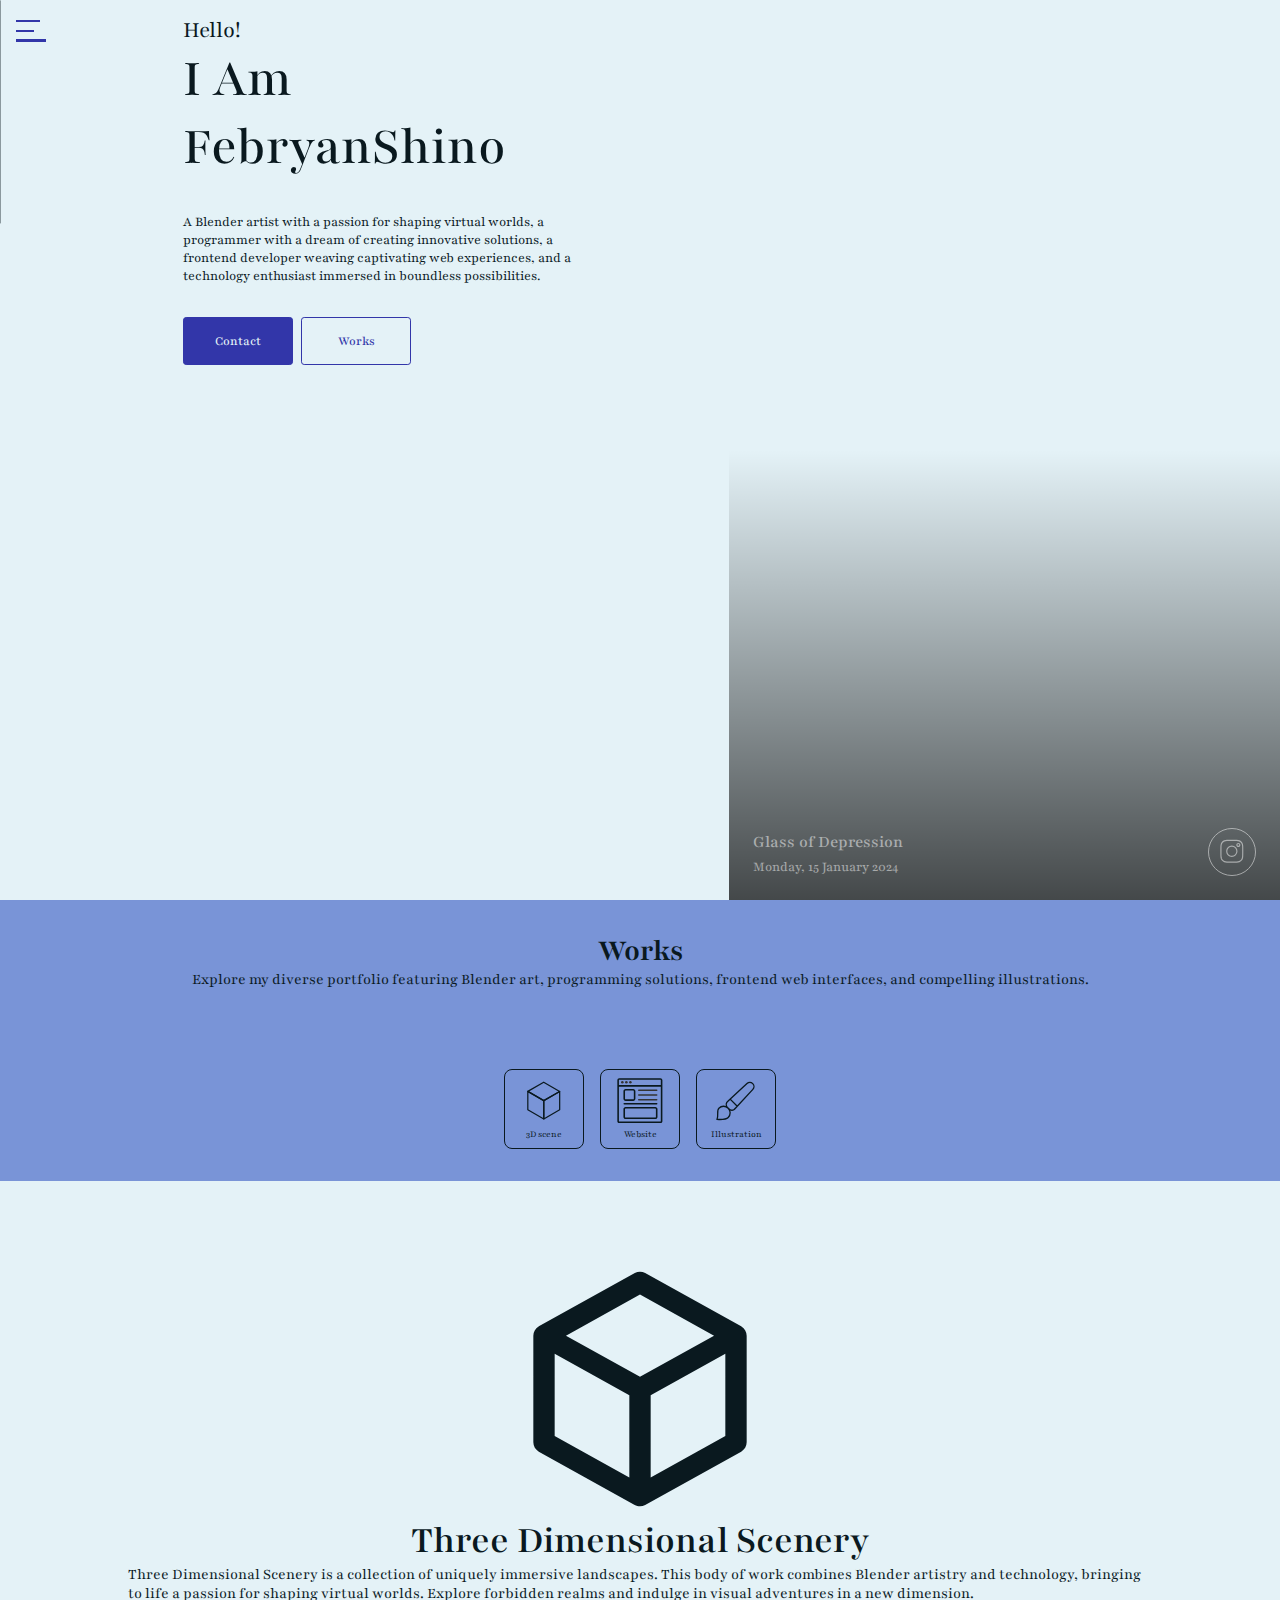
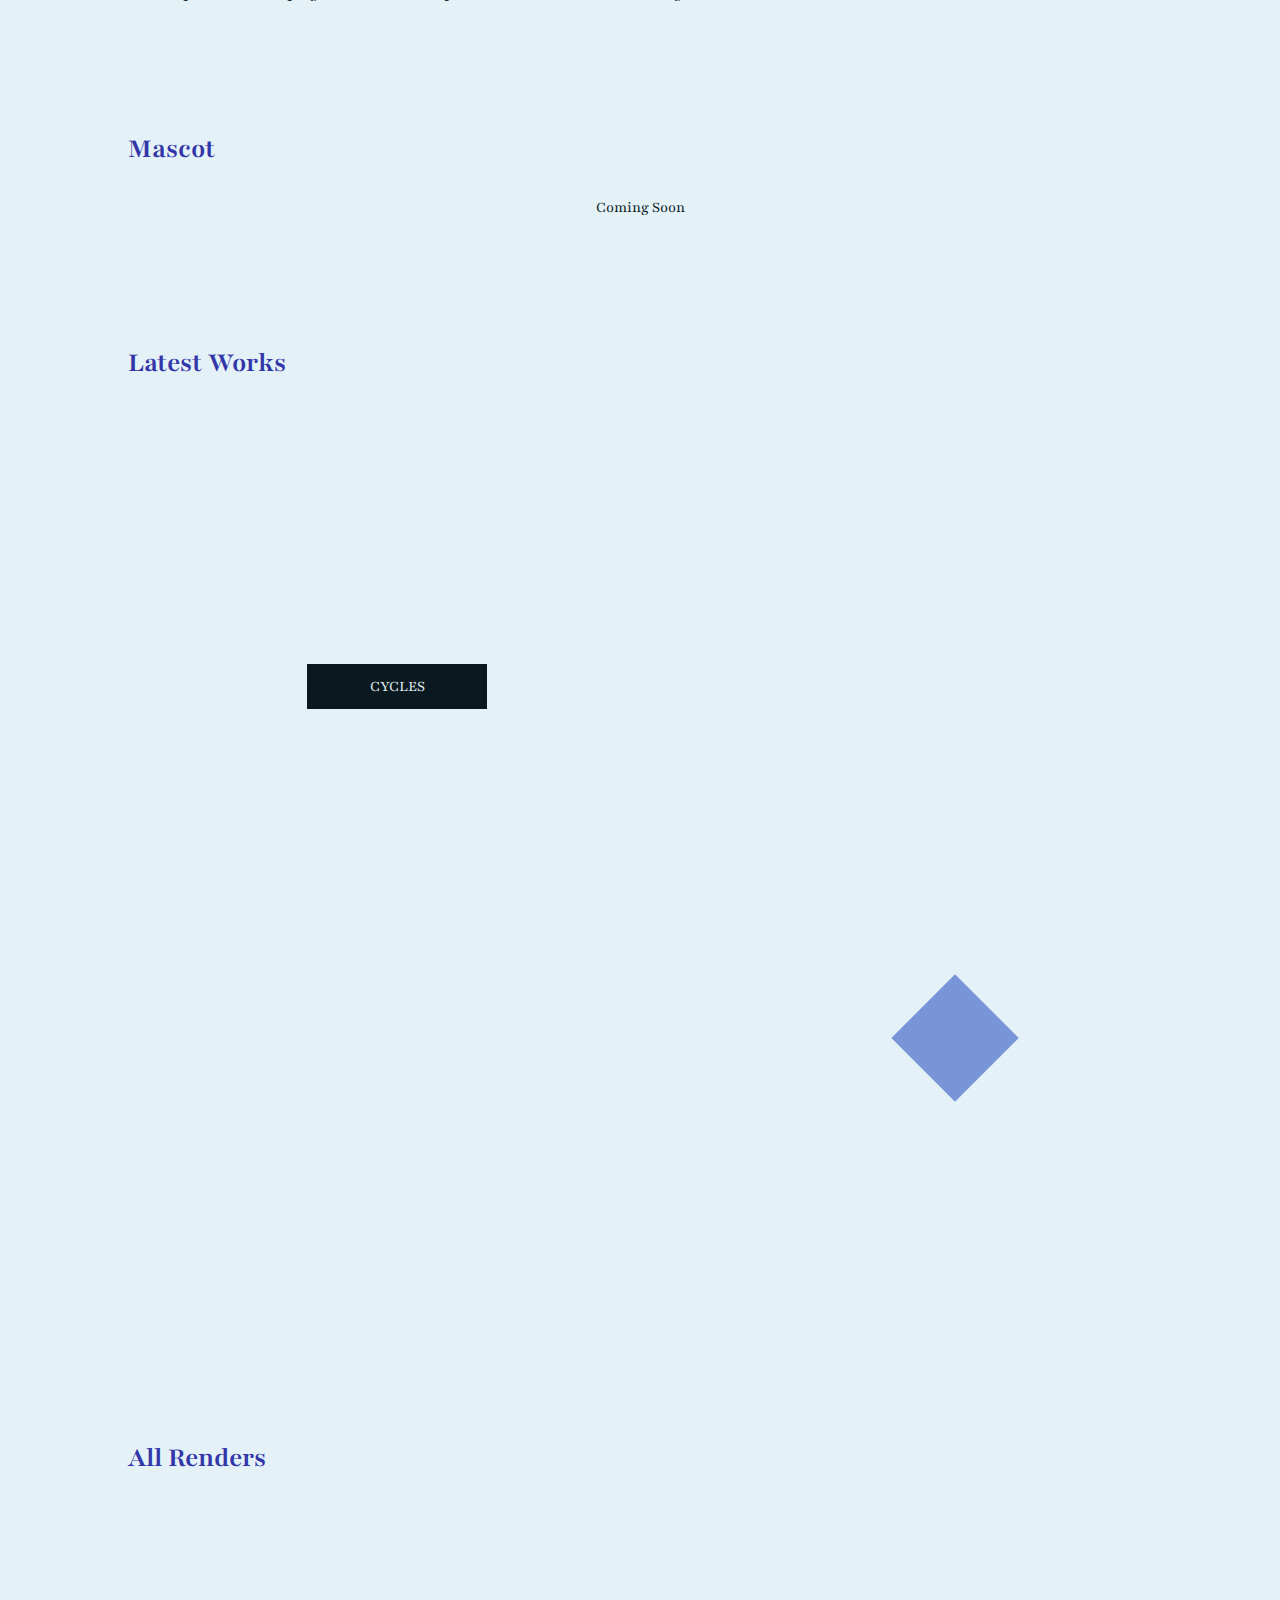
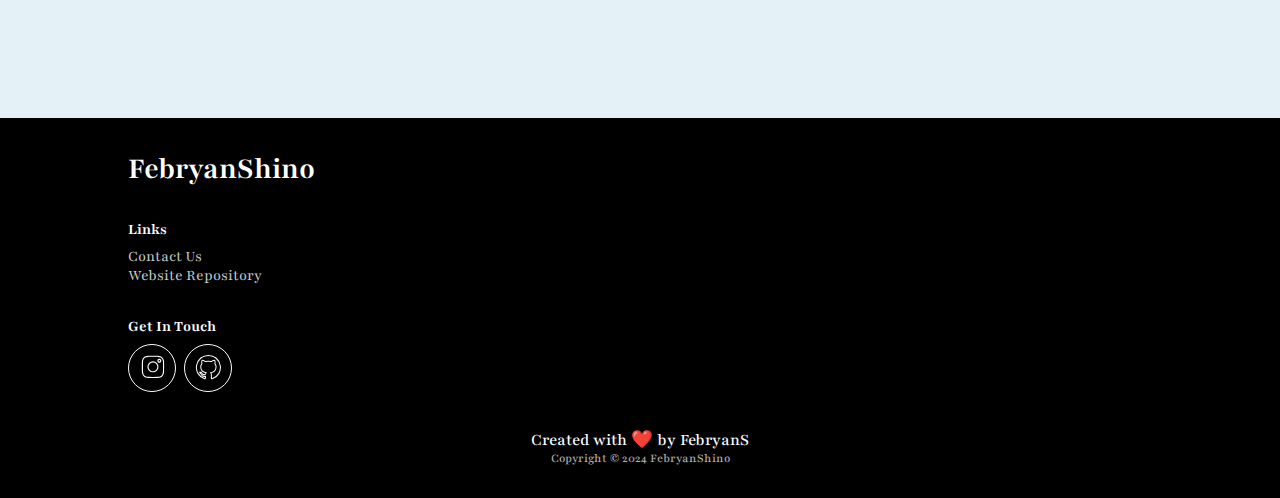
<file: index.html>
<!DOCTYPE html>
<html>

<head>
  <meta charset="utf-8">
  <meta name="viewport" content="width=device-width">
  <title>FebryanShino's Portfolio</title>
  <link href="style.css" rel="stylesheet" type="text/css" />
  <link rel="icon" href="https://pbs.twimg.com/media/GD4fHkBbcAAo2fW?format=jpg&name=large">
</head>

<body data-theme="light" data-language="en">
  <nav>
    <button class="burger" data-opened="false">
      <div></div>
      <div></div>
      <div></div>
    </button>
    <div class="burger-items">
      <button class="dark-mode">
        <svg viewBox="0 0 24 24" fill="none" xmlns="http://www.w3.org/2000/svg"><g id="SVGRepo_bgCarrier" stroke-width="0"></g><g id="SVGRepo_tracerCarrier" stroke-linecap="round" stroke-linejoin="round"></g><g id="SVGRepo_iconCarrier"> <path d="M12 2V3" stroke="var(--accent)" stroke-width="1.5" stroke-linecap="round"></path> <path d="M12 21V22" stroke="var(--accent)" stroke-width="1.5" stroke-linecap="round"></path> <path d="M22 12L21 12" stroke="var(--accent)" stroke-width="1.5" stroke-linecap="round"></path> <path d="M3 12L2 12" stroke="var(--accent)" stroke-width="1.5" stroke-linecap="round"></path> <path d="M19.0708 4.92969L18.678 5.32252" stroke="var(--accent)" stroke-width="1.5" stroke-linecap="round"></path> <path d="M5.32178 18.6777L4.92894 19.0706" stroke="var(--accent)" stroke-width="1.5" stroke-linecap="round"></path> <path d="M19.0708 19.0703L18.678 18.6775" stroke="var(--accent)" stroke-width="1.5" stroke-linecap="round"></path> <path d="M5.32178 5.32227L4.92894 4.92943" stroke="var(--accent)" stroke-width="1.5" stroke-linecap="round"></path> <path d="M6.34141 10C6.12031 10.6256 6 11.2987 6 12C6 15.3137 8.68629 18 12 18C15.3137 18 18 15.3137 18 12C18 8.68629 15.3137 6 12 6C11.2987 6 10.6256 6.12031 10 6.34141" stroke="var(--accent)" stroke-width="1.5" stroke-linecap="round"></path></g></svg>
        <svg class="hidden" viewBox="0 0 24 24" fill="none" xmlns="http://www.w3.org/2000/svg"><g id="SVGRepo_bgCarrier" stroke-width="0"></g><g id="SVGRepo_tracerCarrier" stroke-linecap="round" stroke-linejoin="round"></g><g id="SVGRepo_iconCarrier"> <path d="M19.9001 2.30719C19.7392 1.8976 19.1616 1.8976 19.0007 2.30719L18.5703 3.40247C18.5212 3.52752 18.4226 3.62651 18.298 3.67583L17.2067 4.1078C16.7986 4.26934 16.7986 4.849 17.2067 5.01054L18.298 5.44252C18.4226 5.49184 18.5212 5.59082 18.5703 5.71587L19.0007 6.81115C19.1616 7.22074 19.7392 7.22074 19.9001 6.81116L20.3305 5.71587C20.3796 5.59082 20.4782 5.49184 20.6028 5.44252L21.6941 5.01054C22.1022 4.849 22.1022 4.26934 21.6941 4.1078L20.6028 3.67583C20.4782 3.62651 20.3796 3.52752 20.3305 3.40247L19.9001 2.30719Z" stroke="var(--accent)"></path> <path d="M16.0328 8.12967C15.8718 7.72009 15.2943 7.72009 15.1333 8.12967L14.9764 8.52902C14.9273 8.65407 14.8287 8.75305 14.7041 8.80237L14.3062 8.95987C13.8981 9.12141 13.8981 9.70107 14.3062 9.86261L14.7041 10.0201C14.8287 10.0694 14.9273 10.1684 14.9764 10.2935L15.1333 10.6928C15.2943 11.1024 15.8718 11.1024 16.0328 10.6928L16.1897 10.2935C16.2388 10.1684 16.3374 10.0694 16.462 10.0201L16.8599 9.86261C17.268 9.70107 17.268 9.12141 16.8599 8.95987L16.462 8.80237C16.3374 8.75305 16.2388 8.65407 16.1897 8.52902L16.0328 8.12967Z" stroke="var(--accent)"></path> <path d="M21.0672 11.8568L20.4253 11.469L21.0672 11.8568ZM12.1432 2.93276L11.7553 2.29085V2.29085L12.1432 2.93276ZM7.37554 20.013C7.017 19.8056 6.5582 19.9281 6.3508 20.2866C6.14339 20.6452 6.26591 21.104 6.62446 21.3114L7.37554 20.013ZM2.68862 17.3755C2.89602 17.7341 3.35482 17.8566 3.71337 17.6492C4.07191 17.4418 4.19443 16.983 3.98703 16.6245L2.68862 17.3755ZM21.25 12C21.25 17.1086 17.1086 21.25 12 21.25V22.75C17.9371 22.75 22.75 17.9371 22.75 12H21.25ZM2.75 12C2.75 6.89137 6.89137 2.75 12 2.75V1.25C6.06294 1.25 1.25 6.06294 1.25 12H2.75ZM15.5 14.25C12.3244 14.25 9.75 11.6756 9.75 8.5H8.25C8.25 12.5041 11.4959 15.75 15.5 15.75V14.25ZM20.4253 11.469C19.4172 13.1373 17.5882 14.25 15.5 14.25V15.75C18.1349 15.75 20.4407 14.3439 21.7092 12.2447L20.4253 11.469ZM9.75 8.5C9.75 6.41182 10.8627 4.5828 12.531 3.57467L11.7553 2.29085C9.65609 3.5593 8.25 5.86509 8.25 8.5H9.75ZM12 2.75C11.9115 2.75 11.8077 2.71008 11.7324 2.63168C11.6686 2.56527 11.6538 2.50244 11.6503 2.47703C11.6461 2.44587 11.6482 2.35557 11.7553 2.29085L12.531 3.57467C13.0342 3.27065 13.196 2.71398 13.1368 2.27627C13.0754 1.82126 12.7166 1.25 12 1.25V2.75ZM21.7092 12.2447C21.6444 12.3518 21.5541 12.3539 21.523 12.3497C21.4976 12.3462 21.4347 12.3314 21.3683 12.2676C21.2899 12.1923 21.25 12.0885 21.25 12H22.75C22.75 11.2834 22.1787 10.9246 21.7237 10.8632C21.286 10.804 20.7293 10.9658 20.4253 11.469L21.7092 12.2447ZM12 21.25C10.3139 21.25 8.73533 20.7996 7.37554 20.013L6.62446 21.3114C8.2064 22.2265 10.0432 22.75 12 22.75V21.25ZM3.98703 16.6245C3.20043 15.2647 2.75 13.6861 2.75 12H1.25C1.25 13.9568 1.77351 15.7936 2.68862 17.3755L3.98703 16.6245Z" fill="var(--accent)"></path> </g></svg>
      </button>
      <button class="language" data-index="0">
        <svg viewBox="0 0 24 24" xmlns="http://www.w3.org/2000/svg" fill="var(--accent)"><g id="SVGRepo_bgCarrier" stroke-width="0"></g><g id="SVGRepo_tracerCarrier" stroke-linecap="round" stroke-linejoin="round"></g><g id="SVGRepo_iconCarrier"> <path fill="none" stroke="var(--accent)" stroke-width="1.5" d="M12,23 C18.0751322,23 23,18.0751322 23,12 C23,5.92486775 18.0751322,1 12,1 C5.92486775,1 1,5.92486775 1,12 C1,18.0751322 5.92486775,23 12,23 Z M12,23 C15,23 16,18 16,12 C16,6 15,1 12,1 C9,1 8,6 8,12 C8,18 9,23 12,23 Z M2,16 L22,16 M2,8 L22,8"></path> </g></svg>
        <span>EN</span>
      </button>
    </div>
  </nav>
  
  <section class="header">
    <div class="socials">
      
    </div>
    <div class="introduction">
      <h6></h6>
      <h1>I'm Febryan Shino</h1>
      <p></p>
      <div class="buttons">
        <button onclick="{
          const lang = searchParams.get('lang') !== null ? searchParams.get('lang') : 'en';
          window.location.href = root + `contact/?lang=${lang}`;
        }">CONTACT</button>
        <button onclick="scrollToWorks()">WORKS</button>
      </div>
      
    </div>
    <div class="image-profile">
      <div>
        <span>Glass of Depression</span>
        <p>Monday, 15 January 2024</p>
      </div>
      <a href="https://www.instagram.com/p/C2HhoikLz_u/" target="_blank">
        <svg viewBox="0 0 24 24" fill="none" xmlns="http://www.w3.org/2000/svg"><g id="SVGRepo_bgCarrier" stroke-width="0"></g><g id="SVGRepo_tracerCarrier" stroke-linecap="round" stroke-linejoin="round"></g><g id="SVGRepo_iconCarrier"> <path d="M3.06167 7.24464C3.10844 6.22264 3.26846 5.56351 3.48487 5.00402L3.48778 4.99629C3.70223 4.42695 4.03818 3.91119 4.47224 3.48489L4.47833 3.47891L4.48431 3.47282C4.91096 3.0382 5.42691 2.70258 5.99575 2.4887L6.00556 2.48495C6.56378 2.26786 7.22162 2.10843 8.24447 2.06167M3.06167 7.24464C3.0125 8.33659 2.99997 8.67508 2.99997 11.5063C2.99997 14.3381 3.01181 14.6758 3.06164 15.768M3.06167 7.24464L3.06167 7.52008M3.48867 18.0168C3.70255 18.5856 4.03817 19.1015 4.47279 19.5282L4.47887 19.5342L4.48484 19.5402C4.91116 19.9743 5.42694 20.3103 5.99628 20.5247L6.00478 20.5279C6.56351 20.7446 7.22167 20.9041 8.24447 20.9509M3.48867 18.0168L3.48492 18.0069C3.26783 17.4487 3.1084 16.7909 3.06164 15.768M3.48867 18.0168L3.47585 17.9492M3.06164 15.768L3.07839 15.8562M3.06164 15.768L3.06164 15.4919M3.47585 17.9492L3.07839 15.8562M3.47585 17.9492C3.30704 17.5033 3.13322 16.881 3.07839 15.8562M3.47585 17.9492C3.48177 17.9649 3.48768 17.9803 3.49359 17.9955C3.70766 18.5726 4.04685 19.0952 4.48679 19.5256C4.91708 19.9655 5.43944 20.3046 6.01636 20.5187C6.47934 20.699 7.13172 20.8875 8.24431 20.9385C9.3671 20.9896 9.71399 21 12.5062 21C15.2985 21 15.6457 20.9896 16.7685 20.9385C17.8824 20.8874 18.534 20.6979 18.9954 20.519C19.5726 20.305 20.0953 19.9657 20.5257 19.5256C20.9655 19.0953 21.3046 18.573 21.5187 17.9961C21.699 17.5331 21.8875 16.8808 21.9384 15.7682C21.9895 14.6454 22 14.2978 22 11.5063C22 8.71472 21.9895 8.36684 21.9384 7.24405C21.8871 6.12427 21.6959 5.47168 21.5161 5.00992C21.2811 4.40322 20.9831 3.94437 20.525 3.48627C20.0678 3.02999 19.6102 2.73179 19.003 2.49654C18.5396 2.31537 17.8866 2.12531 16.7685 2.07406C16.6712 2.06964 16.5798 2.06552 16.4921 2.06168M3.07839 15.8562C3.07684 15.8273 3.07539 15.7981 3.07403 15.7685C3.06961 15.6712 3.06548 15.5797 3.06164 15.4919M8.24447 2.06167C9.33668 2.01184 9.67505 2 12.5062 2C15.3374 2 15.6756 2.01252 16.7675 2.06168M8.24447 2.06167L8.52062 2.06167M16.7675 2.06168L16.4921 2.06168M16.7675 2.06168C17.7897 2.10844 18.4489 2.26844 19.0085 2.48487L19.0162 2.48781C19.5855 2.70226 20.1013 3.03821 20.5276 3.47227L20.5335 3.4783L20.5396 3.48422C20.9737 3.91055 21.3096 4.42646 21.5239 4.99596L21.5275 5.00559C21.7446 5.56381 21.9041 6.22165 21.9508 7.2445M8.52062 2.06167L16.4921 2.06168M8.52062 2.06167C9.44548 2.02123 9.95666 2.01253 12.5062 2.01253C15.056 2.01253 15.5671 2.02124 16.4921 2.06168M8.52062 2.06167C8.43284 2.06551 8.34134 2.06964 8.24402 2.07406C7.13004 2.12512 6.47843 2.31464 6.01708 2.49358C5.43767 2.70837 4.91328 3.04936 4.48192 3.49186C4.0281 3.94756 3.73105 4.40422 3.49655 5.0094C3.31536 5.4728 3.12527 6.12614 3.07402 7.24434C3.06961 7.34135 3.06549 7.43257 3.06167 7.52008M21.9508 15.768C21.9041 16.7908 21.7446 17.449 21.5279 18.0077L21.5247 18.0162C21.3102 18.5856 20.9743 19.1013 20.5402 19.5276L20.5341 19.5336L20.5282 19.5397C20.1015 19.9743 19.5856 20.3099 19.0167 20.5238L19.0069 20.5276C18.4487 20.7447 17.7908 20.9041 16.768 20.9509M3.06164 15.4919C3.0212 14.567 3.0125 14.0558 3.0125 11.5063C3.0125 8.95591 3.0212 8.44544 3.06167 7.52008M3.06164 15.4919L3.06167 7.52008M10.8155 15.5881C11.3515 15.8101 11.926 15.9244 12.5062 15.9244C13.678 15.9244 14.8018 15.4589 15.6304 14.6304C16.4589 13.8018 16.9244 12.678 16.9244 11.5063C16.9244 10.3345 16.4589 9.21072 15.6304 8.38215C14.8018 7.55359 13.678 7.0881 12.5062 7.0881C11.926 7.0881 11.3515 7.20238 10.8155 7.42442C10.2794 7.64645 9.79239 7.97189 9.38213 8.38215C8.97187 8.79242 8.64643 9.27947 8.42439 9.81551C8.20236 10.3515 8.08808 10.9261 8.08808 11.5063C8.08808 12.0865 8.20236 12.661 8.42439 13.197C8.64643 13.7331 8.97187 14.2201 9.38213 14.6304C9.79239 15.0406 10.2794 15.3661 10.8155 15.5881ZM9.37229 8.37231C10.2035 7.54113 11.3308 7.07418 12.5062 7.07418C13.6817 7.07418 14.809 7.54113 15.6402 8.37231C16.4714 9.20349 16.9383 10.3308 16.9383 11.5063C16.9383 12.6817 16.4714 13.809 15.6402 14.6402C14.809 15.4714 13.6817 15.9383 12.5062 15.9383C11.3308 15.9383 10.2035 15.4714 9.37229 14.6402C8.54111 13.809 8.07416 12.6817 8.07416 11.5063C8.07416 10.3308 8.54111 9.20349 9.37229 8.37231ZM19.434 6.04229C19.434 6.37873 19.3003 6.70139 19.0625 6.93929C18.8246 7.17719 18.5019 7.31084 18.1655 7.31084C17.829 7.31084 17.5064 7.17719 17.2685 6.93929C17.0306 6.70139 16.8969 6.37873 16.8969 6.04229C16.8969 5.70585 17.0306 5.38319 17.2685 5.1453C17.5064 4.9074 17.829 4.77375 18.1655 4.77375C18.5019 4.77375 18.8246 4.9074 19.0625 5.1453C19.3003 5.38319 19.434 5.70585 19.434 6.04229Z" stroke="#fff" stroke-linejoin="round"></path> </g></svg>
      </a>
    </div>
  </section>

  <section class="works">
    <div class="head">
      <h1>WORKS</h1>
      <p></p>
      <div>
        <button>
          <svg viewBox="0 0 48 48" xmlns="http://www.w3.org/2000/svg" fill="#000000" stroke="#000000" stroke-width="1.3"><g id="SVGRepo_bgCarrier" stroke-width="0"></g><g id="SVGRepo_tracerCarrier" stroke-linecap="round" stroke-linejoin="round"></g><g id="SVGRepo_iconCarrier"><defs><style>.a{fill:none;stroke:var(--text);stroke-linecap:round;stroke-linejoin:round;}</style></defs><polygon class="a" points="40.86 14.3 23.89 4.5 7.03 14.23 24 24.03 40.86 14.3"></polygon><polygon class="a" points="24 24.03 7.03 14.23 7.03 33.7 24 43.5 24 24.03"></polygon><polygon class="a" points="40.86 14.3 24 24.03 24 43.5 40.86 33.77 40.86 14.3"></polygon></g></svg>
          <span>3D</span>
        </button>
        <button>
          <svg version="1.1" id="PAGE" xmlns="http://www.w3.org/2000/svg" xmlns:xlink="http://www.w3.org/1999/xlink" viewBox="0 0 1800 1800" enable-background="new 0 0 1800 1800" xml:space="preserve" fill="#000000"><g id="SVGRepo_bgCarrier" stroke-width="-1"></g><g id="SVGRepo_tracerCarrier" stroke-linecap="round" stroke-linejoin="round"></g><g id="SVGRepo_iconCarrier"> <g> <path fill="var(--text)" d="M1720.335,5.563H85.245c-43.937,0-79.679,35.739-79.679,79.667v1635.1c0,43.928,35.743,79.67,79.679,79.67 h1635.09c43.927,0,79.665-35.742,79.665-79.67V85.23C1800,41.302,1764.262,5.563,1720.335,5.563z M85.245,68.575h1635.09 c9.182,0,16.653,7.473,16.653,16.655v195.532H68.578V85.23C68.578,76.048,76.055,68.575,85.245,68.575z M1720.335,1736.988H85.245 c-9.19,0-16.667-7.472-16.667-16.658V343.774h1668.41V1720.33C1736.988,1729.517,1729.517,1736.988,1720.335,1736.988z"></path> <path fill="var(--text)" d="M1518.679,1150.928H333.948c-47.154,0-85.517,38.363-85.517,85.517v315.061 c0,47.152,38.363,85.516,85.517,85.516h1184.73c47.154,0,85.518-38.363,85.518-85.516v-315.061 C1604.196,1189.291,1565.833,1150.928,1518.679,1150.928z M1541.184,1551.505c0,12.403-10.096,22.504-22.505,22.504H333.948 c-12.409,0-22.504-10.101-22.504-22.504v-315.061c0-12.412,10.096-22.505,22.504-22.505h1184.73 c12.409,0,22.505,10.093,22.505,22.505V1551.505z"></path> <path fill="var(--text)" d="M333.948,913.886h305.565c47.153,0,85.517-38.365,85.517-85.519V522.802 c0-47.154-38.363-85.516-85.517-85.516H333.948c-47.154,0-85.517,38.362-85.517,85.516v305.565 C248.432,875.521,286.794,913.886,333.948,913.886z M311.444,522.802c0-12.408,10.096-22.504,22.504-22.504h305.565 c12.408,0,22.505,10.096,22.505,22.504v305.565c0,12.408-10.097,22.505-22.505,22.505H333.948 c-12.409,0-22.504-10.097-22.504-22.505V522.802z"></path> <path fill="var(--text)" d="M1572.689,996.396H279.938c-17.401,0-31.506,14.108-31.506,31.505c0,17.406,14.105,31.507,31.506,31.507 h1292.751c17.401,0,31.507-14.101,31.507-31.507C1604.196,1010.505,1590.091,996.396,1572.689,996.396z"></path> <path fill="#333333" d="M1572.689,832.116H858.558c-17.402,0-31.507,14.105-31.507,31.507c0,17.401,14.105,31.505,31.507,31.505 h714.132c17.401,0,31.507-14.104,31.507-31.505C1604.196,846.222,1590.091,832.116,1572.689,832.116z"></path> <path fill="#333333" d="M1572.689,643.081H858.558c-17.402,0-31.507,14.105-31.507,31.506c0,17.401,14.105,31.505,31.507,31.505 h714.132c17.401,0,31.507-14.104,31.507-31.505C1604.196,657.186,1590.091,643.081,1572.689,643.081z"></path> <path fill="#333333" d="M1572.689,454.044H858.558c-17.402,0-31.507,14.105-31.507,31.507c0,17.401,14.105,31.505,31.507,31.505 h714.132c17.401,0,31.507-14.104,31.507-31.505C1604.196,468.15,1590.091,454.044,1572.689,454.044z"></path> <circle fill="#333333" cx="204.913" cy="171.616" r="50.635"></circle> <circle fill="#333333" cx="364.694" cy="171.616" r="50.635"></circle> <circle fill="#333333" cx="524.474" cy="171.616" r="50.635"></circle> </g> </g></svg>
          <span>Website</span>
        </button>
        <button>
          <svg viewBox="0 0 24 24" fill="none" xmlns="http://www.w3.org/2000/svg"><g id="SVGRepo_bgCarrier" stroke-width="2"></g><g id="SVGRepo_tracerCarrier" stroke-linecap="round" stroke-linejoin="round"></g><g id="SVGRepo_iconCarrier"> <path d="M8.99997 11.2224L12.7778 15.0002M7.97485 20.975C6.60801 22.3419 4 22.0002 2 22.0002C3.0251 20.0002 1.65827 17.3921 3.0251 16.0253C4.39194 14.6585 6.60801 14.6585 7.97485 16.0253C9.34168 17.3921 9.34168 19.6082 7.97485 20.975ZM11.9216 15.9248L21.0587 6.05671C21.8635 5.18755 21.8375 3.83776 20.9999 3.00017C20.1624 2.16258 18.8126 2.13663 17.9434 2.94141L8.07534 12.0785C7.5654 12.5507 7.31043 12.7868 7.16173 13.0385C6.80514 13.6423 6.79079 14.3887 7.12391 15.0057C7.26283 15.2631 7.50853 15.5088 7.99995 16.0002C8.49136 16.4916 8.73707 16.7373 8.99438 16.8762C9.6114 17.2093 10.3578 17.195 10.9616 16.8384C11.2134 16.6897 11.4494 16.4347 11.9216 15.9248Z" stroke="var(--text)" stroke-width=".7" stroke-linecap="round" stroke-linejoin="round"></path> </g></svg>
          <span>Illustration</span>
        </button>
      </div>
    </div>
    <div class="blender">
      <svg viewBox="0 0 24 24" fill="none" xmlns="http://www.w3.org/2000/svg"><g id="SVGRepo_bgCarrier" stroke-width="0"></g><g id="SVGRepo_tracerCarrier" stroke-linecap="round" stroke-linejoin="round"></g><g id="SVGRepo_iconCarrier"> <path fill-rule="evenodd" clip-rule="evenodd" d="M11.5144 1.12584C11.8164 0.958052 12.1836 0.958052 12.4856 1.12584L21.4845 6.12522C21.4921 6.12942 21.4996 6.13372 21.5071 6.13813C21.8125 6.31781 22 6.64568 22 7V17C22 17.3632 21.8031 17.6978 21.4856 17.8742L12.4856 22.8742C12.1791 23.0445 11.8059 23.0416 11.5022 22.8673L2.51436 17.874C2.19689 17.6977 2 17.3631 2 16.9999V7C2 6.64568 2.18749 6.3177 2.49287 6.13802L2.5073 6.13784L2.51436 6.12584L11.5144 1.12584ZM12.0001 10.856L5.05923 6.99995L12 3.14396L18.9409 7L12.0001 10.856ZM4 8.69951V16.4115L11 20.3004V12.5884L4 8.69951ZM13 12.5884V20.3005L20 16.4116V8.69951L13 12.5884Z" fill="var(--text)"></path> </g></svg>
      <h1>Three Dimensional Scenery</h1>
      <p>The combination of black and white makes this website appear amazing at first glance, ditching the cont</p>
      <div class="mascot">
         <h1>
           Our Mascot
         </h1>
         <p>
            Coming Soon
         </p>
         
      </div>

      <div class="latest">
        <h1>Latest Projects</h1>
        <div class="latest-blender-work">
          <div class="item-1"></div>
          <div class="item-2"></div>
          <div class="item-3"></div>
          <div class="item-4"></div>
          <div class="item-5"></div>
          <div>CYCLES</div>
          <div></div>
        </div>
      </div>
      
      
      <div class="all-works">
        <h1>All Renders</h1>
        <div class="items"></div>
        <div class="render-modal-wrapper hidden">
          <div class="render-modal">
            <button class="close-modal"
              onclick="document.body.classList.remove('no-scroll'); document.querySelector('.render-modal-wrapper').classList.add('hidden')"
              ><span>X</span></button>
            
            <div class="img"></div>
            <div class="main">
              <div class="caption">
                <p>
                  ARC City\n\nTime : 1 day\n\nProgram :\nBlender 3D
                </p>
              </div>
              <div class="options">
                <a href="#">
                  <svg style="aspect-ratio: 1/1; height: 70%" viewBox="0 0 24 24" fill="none" xmlns="http://www.w3.org/2000/svg"><g id="SVGRepo_bgCarrier" stroke-width="0"></g><g id="SVGRepo_tracerCarrier" stroke-linecap="round" stroke-linejoin="round"></g><g id="SVGRepo_iconCarrier"> <path fill-rule="evenodd" clip-rule="evenodd" d="M12 6.00019C10.2006 3.90317 7.19377 3.2551 4.93923 5.17534C2.68468 7.09558 2.36727 10.3061 4.13778 12.5772C5.60984 14.4654 10.0648 18.4479 11.5249 19.7369C11.6882 19.8811 11.7699 19.9532 11.8652 19.9815C11.9483 20.0062 12.0393 20.0062 12.1225 19.9815C12.2178 19.9532 12.2994 19.8811 12.4628 19.7369C13.9229 18.4479 18.3778 14.4654 19.8499 12.5772C21.6204 10.3061 21.3417 7.07538 19.0484 5.17534C16.7551 3.2753 13.7994 3.90317 12 6.00019Z" stroke="#000000" stroke-width="1.5" stroke-linecap="round" stroke-linejoin="round"></path> </g></svg>
                </a>
                <a href="#">
                  <svg
                    style="aspect-ratio: 1/1; height: 80%"
                    viewBox="0 -0.5 25 25" fill="none" xmlns="http://www.w3.org/2000/svg"><g id="SVGRepo_bgCarrier" stroke-width="0"></g><g id="SVGRepo_tracerCarrier" stroke-linecap="round" stroke-linejoin="round"></g><g id="SVGRepo_iconCarrier"> <path d="M12.5 6.25C12.9142 6.25 13.25 5.91421 13.25 5.5C13.25 5.08579 12.9142 4.75 12.5 4.75V6.25ZM20.25 12.5C20.25 12.0858 19.9142 11.75 19.5 11.75C19.0858 11.75 18.75 12.0858 18.75 12.5H20.25ZM19.5 6.25C19.9142 6.25 20.25 5.91421 20.25 5.5C20.25 5.08579 19.9142 4.75 19.5 4.75V6.25ZM15.412 4.75C14.9978 4.75 14.662 5.08579 14.662 5.5C14.662 5.91421 14.9978 6.25 15.412 6.25V4.75ZM20.25 5.5C20.25 5.08579 19.9142 4.75 19.5 4.75C19.0858 4.75 18.75 5.08579 18.75 5.5H20.25ZM18.75 9.641C18.75 10.0552 19.0858 10.391 19.5 10.391C19.9142 10.391 20.25 10.0552 20.25 9.641H18.75ZM20.0303 6.03033C20.3232 5.73744 20.3232 5.26256 20.0303 4.96967C19.7374 4.67678 19.2626 4.67678 18.9697 4.96967L20.0303 6.03033ZM11.9697 11.9697C11.6768 12.2626 11.6768 12.7374 11.9697 13.0303C12.2626 13.3232 12.7374 13.3232 13.0303 13.0303L11.9697 11.9697ZM12.5 4.75H9.5V6.25H12.5V4.75ZM9.5 4.75C6.87665 4.75 4.75 6.87665 4.75 9.5H6.25C6.25 7.70507 7.70507 6.25 9.5 6.25V4.75ZM4.75 9.5V15.5H6.25V9.5H4.75ZM4.75 15.5C4.75 18.1234 6.87665 20.25 9.5 20.25V18.75C7.70507 18.75 6.25 17.2949 6.25 15.5H4.75ZM9.5 20.25H15.5V18.75H9.5V20.25ZM15.5 20.25C18.1234 20.25 20.25 18.1234 20.25 15.5H18.75C18.75 17.2949 17.2949 18.75 15.5 18.75V20.25ZM20.25 15.5V12.5H18.75V15.5H20.25ZM19.5 4.75H15.412V6.25H19.5V4.75ZM18.75 5.5V9.641H20.25V5.5H18.75ZM18.9697 4.96967L11.9697 11.9697L13.0303 13.0303L20.0303 6.03033L18.9697 4.96967Z" fill="#000000"></path> </g></svg>
                </a>
              </div>
            </div>
          </div>
        </div>
      </div>
    </div>
  </section>
  
  <section class="footer">
    <div class="footer-logo">
      <h1>FebryanShino</h1>
    </div>
    <div class="footer-links">
      <h1>Links</h1>
      <a class="footer-links-item" href="contact">Contact Us</a>
      <a class="footer-links-item" href="https://github.com/FebryanShino/portfolio" target="_blank">
        Website Repository
      </a>
    </div>
    <div class="bottom-socials">
      <h1>Get In Touch</h1>
      <div class="items">
        <a href="https://www.instagram.com/febryanson" target="_blank"><svg viewBox="0 0 24 24" fill="none" xmlns="http://www.w3.org/2000/svg"><g id="SVGRepo_bgCarrier" stroke-width="0"></g><g id="SVGRepo_tracerCarrier" stroke-linecap="round" stroke-linejoin="round"></g><g id="SVGRepo_iconCarrier"> <path d="M3.06167 7.24464C3.10844 6.22264 3.26846 5.56351 3.48487 5.00402L3.48778 4.99629C3.70223 4.42695 4.03818 3.91119 4.47224 3.48489L4.47833 3.47891L4.48431 3.47282C4.91096 3.0382 5.42691 2.70258 5.99575 2.4887L6.00556 2.48495C6.56378 2.26786 7.22162 2.10843 8.24447 2.06167M3.06167 7.24464C3.0125 8.33659 2.99997 8.67508 2.99997 11.5063C2.99997 14.3381 3.01181 14.6758 3.06164 15.768M3.06167 7.24464L3.06167 7.52008M3.48867 18.0168C3.70255 18.5856 4.03817 19.1015 4.47279 19.5282L4.47887 19.5342L4.48484 19.5402C4.91116 19.9743 5.42694 20.3103 5.99628 20.5247L6.00478 20.5279C6.56351 20.7446 7.22167 20.9041 8.24447 20.9509M3.48867 18.0168L3.48492 18.0069C3.26783 17.4487 3.1084 16.7909 3.06164 15.768M3.48867 18.0168L3.47585 17.9492M3.06164 15.768L3.07839 15.8562M3.06164 15.768L3.06164 15.4919M3.47585 17.9492L3.07839 15.8562M3.47585 17.9492C3.30704 17.5033 3.13322 16.881 3.07839 15.8562M3.47585 17.9492C3.48177 17.9649 3.48768 17.9803 3.49359 17.9955C3.70766 18.5726 4.04685 19.0952 4.48679 19.5256C4.91708 19.9655 5.43944 20.3046 6.01636 20.5187C6.47934 20.699 7.13172 20.8875 8.24431 20.9385C9.3671 20.9896 9.71399 21 12.5062 21C15.2985 21 15.6457 20.9896 16.7685 20.9385C17.8824 20.8874 18.534 20.6979 18.9954 20.519C19.5726 20.305 20.0953 19.9657 20.5257 19.5256C20.9655 19.0953 21.3046 18.573 21.5187 17.9961C21.699 17.5331 21.8875 16.8808 21.9384 15.7682C21.9895 14.6454 22 14.2978 22 11.5063C22 8.71472 21.9895 8.36684 21.9384 7.24405C21.8871 6.12427 21.6959 5.47168 21.5161 5.00992C21.2811 4.40322 20.9831 3.94437 20.525 3.48627C20.0678 3.02999 19.6102 2.73179 19.003 2.49654C18.5396 2.31537 17.8866 2.12531 16.7685 2.07406C16.6712 2.06964 16.5798 2.06552 16.4921 2.06168M3.07839 15.8562C3.07684 15.8273 3.07539 15.7981 3.07403 15.7685C3.06961 15.6712 3.06548 15.5797 3.06164 15.4919M8.24447 2.06167C9.33668 2.01184 9.67505 2 12.5062 2C15.3374 2 15.6756 2.01252 16.7675 2.06168M8.24447 2.06167L8.52062 2.06167M16.7675 2.06168L16.4921 2.06168M16.7675 2.06168C17.7897 2.10844 18.4489 2.26844 19.0085 2.48487L19.0162 2.48781C19.5855 2.70226 20.1013 3.03821 20.5276 3.47227L20.5335 3.4783L20.5396 3.48422C20.9737 3.91055 21.3096 4.42646 21.5239 4.99596L21.5275 5.00559C21.7446 5.56381 21.9041 6.22165 21.9508 7.2445M8.52062 2.06167L16.4921 2.06168M8.52062 2.06167C9.44548 2.02123 9.95666 2.01253 12.5062 2.01253C15.056 2.01253 15.5671 2.02124 16.4921 2.06168M8.52062 2.06167C8.43284 2.06551 8.34134 2.06964 8.24402 2.07406C7.13004 2.12512 6.47843 2.31464 6.01708 2.49358C5.43767 2.70837 4.91328 3.04936 4.48192 3.49186C4.0281 3.94756 3.73105 4.40422 3.49655 5.0094C3.31536 5.4728 3.12527 6.12614 3.07402 7.24434C3.06961 7.34135 3.06549 7.43257 3.06167 7.52008M21.9508 15.768C21.9041 16.7908 21.7446 17.449 21.5279 18.0077L21.5247 18.0162C21.3102 18.5856 20.9743 19.1013 20.5402 19.5276L20.5341 19.5336L20.5282 19.5397C20.1015 19.9743 19.5856 20.3099 19.0167 20.5238L19.0069 20.5276C18.4487 20.7447 17.7908 20.9041 16.768 20.9509M3.06164 15.4919C3.0212 14.567 3.0125 14.0558 3.0125 11.5063C3.0125 8.95591 3.0212 8.44544 3.06167 7.52008M3.06164 15.4919L3.06167 7.52008M10.8155 15.5881C11.3515 15.8101 11.926 15.9244 12.5062 15.9244C13.678 15.9244 14.8018 15.4589 15.6304 14.6304C16.4589 13.8018 16.9244 12.678 16.9244 11.5063C16.9244 10.3345 16.4589 9.21072 15.6304 8.38215C14.8018 7.55359 13.678 7.0881 12.5062 7.0881C11.926 7.0881 11.3515 7.20238 10.8155 7.42442C10.2794 7.64645 9.79239 7.97189 9.38213 8.38215C8.97187 8.79242 8.64643 9.27947 8.42439 9.81551C8.20236 10.3515 8.08808 10.9261 8.08808 11.5063C8.08808 12.0865 8.20236 12.661 8.42439 13.197C8.64643 13.7331 8.97187 14.2201 9.38213 14.6304C9.79239 15.0406 10.2794 15.3661 10.8155 15.5881ZM9.37229 8.37231C10.2035 7.54113 11.3308 7.07418 12.5062 7.07418C13.6817 7.07418 14.809 7.54113 15.6402 8.37231C16.4714 9.20349 16.9383 10.3308 16.9383 11.5063C16.9383 12.6817 16.4714 13.809 15.6402 14.6402C14.809 15.4714 13.6817 15.9383 12.5062 15.9383C11.3308 15.9383 10.2035 15.4714 9.37229 14.6402C8.54111 13.809 8.07416 12.6817 8.07416 11.5063C8.07416 10.3308 8.54111 9.20349 9.37229 8.37231ZM19.434 6.04229C19.434 6.37873 19.3003 6.70139 19.0625 6.93929C18.8246 7.17719 18.5019 7.31084 18.1655 7.31084C17.829 7.31084 17.5064 7.17719 17.2685 6.93929C17.0306 6.70139 16.8969 6.37873 16.8969 6.04229C16.8969 5.70585 17.0306 5.38319 17.2685 5.1453C17.5064 4.9074 17.829 4.77375 18.1655 4.77375C18.5019 4.77375 18.8246 4.9074 19.0625 5.1453C19.3003 5.38319 19.434 5.70585 19.434 6.04229Z" stroke="#fff" stroke-linejoin="round"></path> </g></svg></a>
        <a href="https://github.com/FebryanShino" target="_blank"><svg viewBox="0 0 48 48" id="Layer_2" data-name="Layer 2" xmlns="http://www.w3.org/2000/svg" fill="#000000" stroke="#000000" stroke-width="1.8240000000000003"><g id="SVGRepo_bgCarrier" stroke-width="0"></g><g id="SVGRepo_tracerCarrier" stroke-linecap="round" stroke-linejoin="round"></g><g id="SVGRepo_iconCarrier"><defs><style>.cls-1{fill:none;stroke:#fff;stroke-linecap:round;stroke-linejoin:round;fill-rule:evenodd;}</style></defs><path class="cls-1" d="M24,2.5a21.5,21.5,0,0,0-6.8,41.9c1.08.2,1.47-.46,1.47-1s0-1.86,0-3.65c-6,1.3-7.24-2.88-7.24-2.88A5.7,5.7,0,0,0,9,33.68c-1.95-1.33.15-1.31.15-1.31a4.52,4.52,0,0,1,3.29,2.22c1.92,3.29,5,2.34,6.26,1.79a4.61,4.61,0,0,1,1.37-2.88c-4.78-.54-9.8-2.38-9.8-10.62a8.29,8.29,0,0,1,2.22-5.77,7.68,7.68,0,0,1,.21-5.69s1.8-.58,5.91,2.2a20.46,20.46,0,0,1,10.76,0c4.11-2.78,5.91-2.2,5.91-2.2a7.74,7.74,0,0,1,.21,5.69,8.28,8.28,0,0,1,2.21,5.77c0,8.26-5,10.07-9.81,10.61a5.12,5.12,0,0,1,1.46,4c0,2.87,0,5.19,0,5.9s.39,1.24,1.48,1A21.5,21.5,0,0,0,24,2.5"></path></g></svg></a>
      </div>
    </div>
    
    <div class="bottom">
      <p>Created with ❤️ by FebryanS</p>
      <span>Copyright © 2024 FebryanShino</span>
    </div>
  </section>






  
  <script src="script.js"></script>
</body>

</html>
</file>
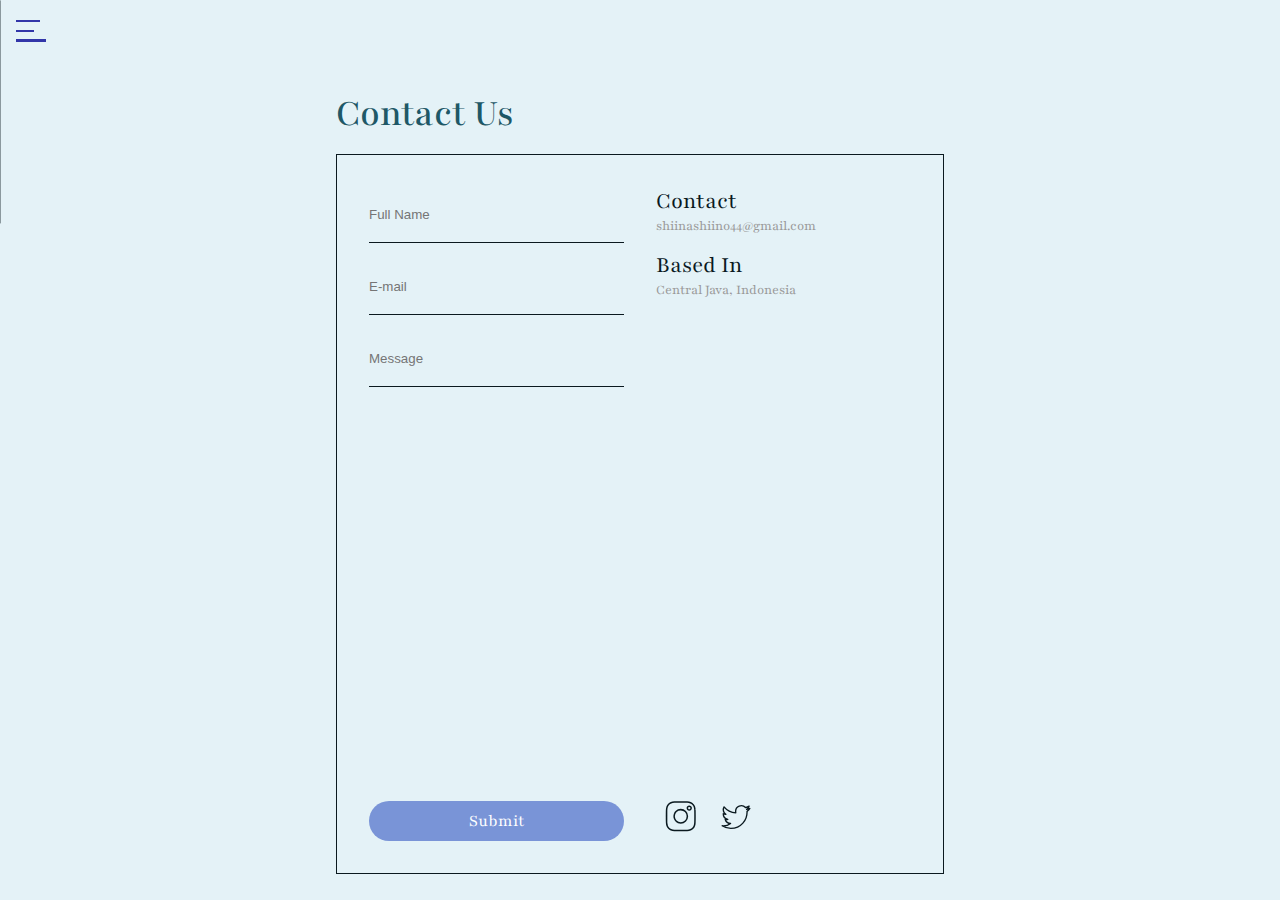
<file: contact/index.html>
<!DOCTYPE html>
<html>
<head>
  <meta charset="utf-8">
  <meta name="viewport" content="width=device-width">
  <title>Contact</title>
  <link href="style.css" rel="stylesheet" type="text/css" />
</head>
<body data-theme="light">
  <nav>
    <button class="burger" data-opened="false">
      <div></div>
      <div></div>
      <div></div>
    </button>
    <div class="burger-items">
      <button class="dark-mode">
        <svg viewBox="0 0 24 24" fill="none" xmlns="http://www.w3.org/2000/svg"><g id="SVGRepo_bgCarrier" stroke-width="0"></g><g id="SVGRepo_tracerCarrier" stroke-linecap="round" stroke-linejoin="round"></g><g id="SVGRepo_iconCarrier"> <path d="M12 2V3" stroke="var(--accent)" stroke-width="1.5" stroke-linecap="round"></path> <path d="M12 21V22" stroke="var(--accent)" stroke-width="1.5" stroke-linecap="round"></path> <path d="M22 12L21 12" stroke="var(--accent)" stroke-width="1.5" stroke-linecap="round"></path> <path d="M3 12L2 12" stroke="var(--accent)" stroke-width="1.5" stroke-linecap="round"></path> <path d="M19.0708 4.92969L18.678 5.32252" stroke="var(--accent)" stroke-width="1.5" stroke-linecap="round"></path> <path d="M5.32178 18.6777L4.92894 19.0706" stroke="var(--accent)" stroke-width="1.5" stroke-linecap="round"></path> <path d="M19.0708 19.0703L18.678 18.6775" stroke="var(--accent)" stroke-width="1.5" stroke-linecap="round"></path> <path d="M5.32178 5.32227L4.92894 4.92943" stroke="var(--accent)" stroke-width="1.5" stroke-linecap="round"></path> <path d="M6.34141 10C6.12031 10.6256 6 11.2987 6 12C6 15.3137 8.68629 18 12 18C15.3137 18 18 15.3137 18 12C18 8.68629 15.3137 6 12 6C11.2987 6 10.6256 6.12031 10 6.34141" stroke="var(--accent)" stroke-width="1.5" stroke-linecap="round"></path></g></svg>
        <svg class="hidden" viewBox="0 0 24 24" fill="none" xmlns="http://www.w3.org/2000/svg"><g id="SVGRepo_bgCarrier" stroke-width="0"></g><g id="SVGRepo_tracerCarrier" stroke-linecap="round" stroke-linejoin="round"></g><g id="SVGRepo_iconCarrier"> <path d="M19.9001 2.30719C19.7392 1.8976 19.1616 1.8976 19.0007 2.30719L18.5703 3.40247C18.5212 3.52752 18.4226 3.62651 18.298 3.67583L17.2067 4.1078C16.7986 4.26934 16.7986 4.849 17.2067 5.01054L18.298 5.44252C18.4226 5.49184 18.5212 5.59082 18.5703 5.71587L19.0007 6.81115C19.1616 7.22074 19.7392 7.22074 19.9001 6.81116L20.3305 5.71587C20.3796 5.59082 20.4782 5.49184 20.6028 5.44252L21.6941 5.01054C22.1022 4.849 22.1022 4.26934 21.6941 4.1078L20.6028 3.67583C20.4782 3.62651 20.3796 3.52752 20.3305 3.40247L19.9001 2.30719Z" stroke="var(--accent)"></path> <path d="M16.0328 8.12967C15.8718 7.72009 15.2943 7.72009 15.1333 8.12967L14.9764 8.52902C14.9273 8.65407 14.8287 8.75305 14.7041 8.80237L14.3062 8.95987C13.8981 9.12141 13.8981 9.70107 14.3062 9.86261L14.7041 10.0201C14.8287 10.0694 14.9273 10.1684 14.9764 10.2935L15.1333 10.6928C15.2943 11.1024 15.8718 11.1024 16.0328 10.6928L16.1897 10.2935C16.2388 10.1684 16.3374 10.0694 16.462 10.0201L16.8599 9.86261C17.268 9.70107 17.268 9.12141 16.8599 8.95987L16.462 8.80237C16.3374 8.75305 16.2388 8.65407 16.1897 8.52902L16.0328 8.12967Z" stroke="var(--accent)"></path> <path d="M21.0672 11.8568L20.4253 11.469L21.0672 11.8568ZM12.1432 2.93276L11.7553 2.29085V2.29085L12.1432 2.93276ZM7.37554 20.013C7.017 19.8056 6.5582 19.9281 6.3508 20.2866C6.14339 20.6452 6.26591 21.104 6.62446 21.3114L7.37554 20.013ZM2.68862 17.3755C2.89602 17.7341 3.35482 17.8566 3.71337 17.6492C4.07191 17.4418 4.19443 16.983 3.98703 16.6245L2.68862 17.3755ZM21.25 12C21.25 17.1086 17.1086 21.25 12 21.25V22.75C17.9371 22.75 22.75 17.9371 22.75 12H21.25ZM2.75 12C2.75 6.89137 6.89137 2.75 12 2.75V1.25C6.06294 1.25 1.25 6.06294 1.25 12H2.75ZM15.5 14.25C12.3244 14.25 9.75 11.6756 9.75 8.5H8.25C8.25 12.5041 11.4959 15.75 15.5 15.75V14.25ZM20.4253 11.469C19.4172 13.1373 17.5882 14.25 15.5 14.25V15.75C18.1349 15.75 20.4407 14.3439 21.7092 12.2447L20.4253 11.469ZM9.75 8.5C9.75 6.41182 10.8627 4.5828 12.531 3.57467L11.7553 2.29085C9.65609 3.5593 8.25 5.86509 8.25 8.5H9.75ZM12 2.75C11.9115 2.75 11.8077 2.71008 11.7324 2.63168C11.6686 2.56527 11.6538 2.50244 11.6503 2.47703C11.6461 2.44587 11.6482 2.35557 11.7553 2.29085L12.531 3.57467C13.0342 3.27065 13.196 2.71398 13.1368 2.27627C13.0754 1.82126 12.7166 1.25 12 1.25V2.75ZM21.7092 12.2447C21.6444 12.3518 21.5541 12.3539 21.523 12.3497C21.4976 12.3462 21.4347 12.3314 21.3683 12.2676C21.2899 12.1923 21.25 12.0885 21.25 12H22.75C22.75 11.2834 22.1787 10.9246 21.7237 10.8632C21.286 10.804 20.7293 10.9658 20.4253 11.469L21.7092 12.2447ZM12 21.25C10.3139 21.25 8.73533 20.7996 7.37554 20.013L6.62446 21.3114C8.2064 22.2265 10.0432 22.75 12 22.75V21.25ZM3.98703 16.6245C3.20043 15.2647 2.75 13.6861 2.75 12H1.25C1.25 13.9568 1.77351 15.7936 2.68862 17.3755L3.98703 16.6245Z" fill="var(--accent)"></path> </g></svg>
      </button>
      <button class="language" data-index="0">
        <svg viewBox="0 0 24 24" xmlns="http://www.w3.org/2000/svg" fill="var(--accent)"><g id="SVGRepo_bgCarrier" stroke-width="0"></g><g id="SVGRepo_tracerCarrier" stroke-linecap="round" stroke-linejoin="round"></g><g id="SVGRepo_iconCarrier"> <path fill="none" stroke="var(--accent)" stroke-width="1.5" d="M12,23 C18.0751322,23 23,18.0751322 23,12 C23,5.92486775 18.0751322,1 12,1 C5.92486775,1 1,5.92486775 1,12 C1,18.0751322 5.92486775,23 12,23 Z M12,23 C15,23 16,18 16,12 C16,6 15,1 12,1 C9,1 8,6 8,12 C8,18 9,23 12,23 Z M2,16 L22,16 M2,8 L22,8"></path> </g></svg>
        <span>EN</span>
      </button>
    </div>
  </nav>



  <section class="contact">
    <h1>Contact Us</h1>
    <div class="content">
      <form method="POST" class="contact-form">
        <input name="" value ="" placeholder="Full Name"/>
        <input type="" value="" placeholder="E-mail"/>
        <input type="" value="" placeholder="Message" />
        <button>Submit</button>
      </form>
      <div class="other">
        <div class="info">
          <h2>Contact</h2>
          <a href="#">shiinashiino44@gmail.com</a>
        </div>
        <div class="info">
          <h2>Based In</h2>
          <a href="">Central Java, Indonesia</a>
        </div>
        <div class="socials">
          <a href="https://www.instagram.com/p/C2HhoikLz_u/" target="_blank">
            <svg viewBox="0 0 24 24" fill="none" xmlns="http://www.w3.org/2000/svg"><g id="SVGRepo_bgCarrier" stroke-width="0"></g><g id="SVGRepo_tracerCarrier" stroke-linecap="round" stroke-linejoin="round"></g><g id="SVGRepo_iconCarrier"> <path d="M3.06167 7.24464C3.10844 6.22264 3.26846 5.56351 3.48487 5.00402L3.48778 4.99629C3.70223 4.42695 4.03818 3.91119 4.47224 3.48489L4.47833 3.47891L4.48431 3.47282C4.91096 3.0382 5.42691 2.70258 5.99575 2.4887L6.00556 2.48495C6.56378 2.26786 7.22162 2.10843 8.24447 2.06167M3.06167 7.24464C3.0125 8.33659 2.99997 8.67508 2.99997 11.5063C2.99997 14.3381 3.01181 14.6758 3.06164 15.768M3.06167 7.24464L3.06167 7.52008M3.48867 18.0168C3.70255 18.5856 4.03817 19.1015 4.47279 19.5282L4.47887 19.5342L4.48484 19.5402C4.91116 19.9743 5.42694 20.3103 5.99628 20.5247L6.00478 20.5279C6.56351 20.7446 7.22167 20.9041 8.24447 20.9509M3.48867 18.0168L3.48492 18.0069C3.26783 17.4487 3.1084 16.7909 3.06164 15.768M3.48867 18.0168L3.47585 17.9492M3.06164 15.768L3.07839 15.8562M3.06164 15.768L3.06164 15.4919M3.47585 17.9492L3.07839 15.8562M3.47585 17.9492C3.30704 17.5033 3.13322 16.881 3.07839 15.8562M3.47585 17.9492C3.48177 17.9649 3.48768 17.9803 3.49359 17.9955C3.70766 18.5726 4.04685 19.0952 4.48679 19.5256C4.91708 19.9655 5.43944 20.3046 6.01636 20.5187C6.47934 20.699 7.13172 20.8875 8.24431 20.9385C9.3671 20.9896 9.71399 21 12.5062 21C15.2985 21 15.6457 20.9896 16.7685 20.9385C17.8824 20.8874 18.534 20.6979 18.9954 20.519C19.5726 20.305 20.0953 19.9657 20.5257 19.5256C20.9655 19.0953 21.3046 18.573 21.5187 17.9961C21.699 17.5331 21.8875 16.8808 21.9384 15.7682C21.9895 14.6454 22 14.2978 22 11.5063C22 8.71472 21.9895 8.36684 21.9384 7.24405C21.8871 6.12427 21.6959 5.47168 21.5161 5.00992C21.2811 4.40322 20.9831 3.94437 20.525 3.48627C20.0678 3.02999 19.6102 2.73179 19.003 2.49654C18.5396 2.31537 17.8866 2.12531 16.7685 2.07406C16.6712 2.06964 16.5798 2.06552 16.4921 2.06168M3.07839 15.8562C3.07684 15.8273 3.07539 15.7981 3.07403 15.7685C3.06961 15.6712 3.06548 15.5797 3.06164 15.4919M8.24447 2.06167C9.33668 2.01184 9.67505 2 12.5062 2C15.3374 2 15.6756 2.01252 16.7675 2.06168M8.24447 2.06167L8.52062 2.06167M16.7675 2.06168L16.4921 2.06168M16.7675 2.06168C17.7897 2.10844 18.4489 2.26844 19.0085 2.48487L19.0162 2.48781C19.5855 2.70226 20.1013 3.03821 20.5276 3.47227L20.5335 3.4783L20.5396 3.48422C20.9737 3.91055 21.3096 4.42646 21.5239 4.99596L21.5275 5.00559C21.7446 5.56381 21.9041 6.22165 21.9508 7.2445M8.52062 2.06167L16.4921 2.06168M8.52062 2.06167C9.44548 2.02123 9.95666 2.01253 12.5062 2.01253C15.056 2.01253 15.5671 2.02124 16.4921 2.06168M8.52062 2.06167C8.43284 2.06551 8.34134 2.06964 8.24402 2.07406C7.13004 2.12512 6.47843 2.31464 6.01708 2.49358C5.43767 2.70837 4.91328 3.04936 4.48192 3.49186C4.0281 3.94756 3.73105 4.40422 3.49655 5.0094C3.31536 5.4728 3.12527 6.12614 3.07402 7.24434C3.06961 7.34135 3.06549 7.43257 3.06167 7.52008M21.9508 15.768C21.9041 16.7908 21.7446 17.449 21.5279 18.0077L21.5247 18.0162C21.3102 18.5856 20.9743 19.1013 20.5402 19.5276L20.5341 19.5336L20.5282 19.5397C20.1015 19.9743 19.5856 20.3099 19.0167 20.5238L19.0069 20.5276C18.4487 20.7447 17.7908 20.9041 16.768 20.9509M3.06164 15.4919C3.0212 14.567 3.0125 14.0558 3.0125 11.5063C3.0125 8.95591 3.0212 8.44544 3.06167 7.52008M3.06164 15.4919L3.06167 7.52008M10.8155 15.5881C11.3515 15.8101 11.926 15.9244 12.5062 15.9244C13.678 15.9244 14.8018 15.4589 15.6304 14.6304C16.4589 13.8018 16.9244 12.678 16.9244 11.5063C16.9244 10.3345 16.4589 9.21072 15.6304 8.38215C14.8018 7.55359 13.678 7.0881 12.5062 7.0881C11.926 7.0881 11.3515 7.20238 10.8155 7.42442C10.2794 7.64645 9.79239 7.97189 9.38213 8.38215C8.97187 8.79242 8.64643 9.27947 8.42439 9.81551C8.20236 10.3515 8.08808 10.9261 8.08808 11.5063C8.08808 12.0865 8.20236 12.661 8.42439 13.197C8.64643 13.7331 8.97187 14.2201 9.38213 14.6304C9.79239 15.0406 10.2794 15.3661 10.8155 15.5881ZM9.37229 8.37231C10.2035 7.54113 11.3308 7.07418 12.5062 7.07418C13.6817 7.07418 14.809 7.54113 15.6402 8.37231C16.4714 9.20349 16.9383 10.3308 16.9383 11.5063C16.9383 12.6817 16.4714 13.809 15.6402 14.6402C14.809 15.4714 13.6817 15.9383 12.5062 15.9383C11.3308 15.9383 10.2035 15.4714 9.37229 14.6402C8.54111 13.809 8.07416 12.6817 8.07416 11.5063C8.07416 10.3308 8.54111 9.20349 9.37229 8.37231ZM19.434 6.04229C19.434 6.37873 19.3003 6.70139 19.0625 6.93929C18.8246 7.17719 18.5019 7.31084 18.1655 7.31084C17.829 7.31084 17.5064 7.17719 17.2685 6.93929C17.0306 6.70139 16.8969 6.37873 16.8969 6.04229C16.8969 5.70585 17.0306 5.38319 17.2685 5.1453C17.5064 4.9074 17.829 4.77375 18.1655 4.77375C18.5019 4.77375 18.8246 4.9074 19.0625 5.1453C19.3003 5.38319 19.434 5.70585 19.434 6.04229Z" stroke="#000" stroke-linejoin="round"></path> </g></svg>
          </a>
          <a href="https://twitter.com/FebryanShino" target="_blank">
            <svg viewBox="0 0 48 48" id="Layer_2" data-name="Layer 2" xmlns="http://www.w3.org/2000/svg" fill="#000000" stroke="#000000" stroke-width="1.8"><g id="SVGRepo_bgCarrier" stroke-width="0"></g><g id="SVGRepo_tracerCarrier" stroke-linecap="round" stroke-linejoin="round"></g><g id="SVGRepo_iconCarrier"><defs><style>.cls-1{fill:none;stroke:#000000;stroke-linecap:round;stroke-linejoin:round;}</style></defs><path class="cls-1" d="M38.74,16.55v1c0,10.07-7.64,21.61-21.62,21.61A21.14,21.14,0,0,1,5.5,35.71a12.22,12.22,0,0,0,1.81.11,15.25,15.25,0,0,0,9.44-3.24,7.56,7.56,0,0,1-7.1-5.29,6.9,6.9,0,0,0,1.44.15,7.53,7.53,0,0,0,2-.27A7.57,7.57,0,0,1,7,19.72v-.1a7.42,7.42,0,0,0,3.44.94A7.54,7.54,0,0,1,8.05,10.5a21.58,21.58,0,0,0,15.68,7.94,6.38,6.38,0,0,1-.21-1.74,7.55,7.55,0,0,1,13.17-5.31,15.59,15.59,0,0,0,4.83-1.85,7.65,7.65,0,0,1-3.39,4.27,15.87,15.87,0,0,0,4.37-1.26,15.56,15.56,0,0,1-3.76,4Z"></path></g></svg>
          </a>
        </div>
        
        
      </div>
      
  </section>


  <script src="script.js">
     
  </script>
  
</body>
</html>
</file>
<file: style.css>
@import url('https://fonts.googleapis.com/css2?family=Playfair+Display:ital,wght@0,400;0,500;0,600;0,700;0,800;0,900;1,400;1,500;1,600;1,700;1,800;1,900&family=Playfair:wght@400;900&display=swap');



body[data-theme="light"] {
  --text: hsl(197, 51%, 8%);
  --background: hsl(196, 54%, 93%);
  --primary: hsl(192, 55%, 26%);
  --secondary: hsl(223, 54%, 66%);
  --accent: hsl(238, 54%, 43%);
}

body[data-theme="dark"] {
  --text: hsl(197, 51%, 92%);
  --background: hsl(196, 54%, 7%);
  --primary: hsl(192, 55%, 74%);
  --secondary: hsl(223, 54%, 34%);
  --accent: hsl(238, 54%, 57%);
}





* {
  margin: 0;
  padding: 0;
  box-sizing: border-box;
}

body {
  width: 100vw;
  min-height: 100vh;
  font-family: Playfair, serif;
  background: var(--background);
  --padding-side: clamp(.5rem, 10vw, 15rem);
}


nav {
  position: fixed;
  width: 3.85rem;
  height: auto;
  display: flex;
  flex-direction: column;
  z-index: 999999;
}


nav>.burger {
  width: 100%;
  background: transparent;
  aspect-ratio: 1;
  position: relative;
  display: flex;
  flex-direction: column;
  justify-content: space-between;
  padding: 1rem;
  /* background: var(--background); */
  border: none;
  z-index: 2
}

nav>.burger>div {
  height: .16rem;
  background: var(--accent);
  width: 100%;
  inset: 0;
  margin: auto 0;
}

nav>.burger>div:nth-child(1) {
  width: 80%;
}

nav>.burger>div:nth-child(2) {
  width: 60%;
}

nav>.burger>div:nth-child(3) {
  width: 100%;
}


nav>.burger-items {
  height: 100%;
  width: 100%;
  background: var(--text);
  transform: translate(-100%, -3.85rem);
  gap: .3rem;
  display: flex;
  flex-direction: column;
  padding-top: 4.85rem;
  transition: transform 300ms ease;
}


nav>.burger-items>button {
  width: 100%;
  aspect-ratio: 1/1;
  background: none;
  border: none;
  padding: 1rem;
  color: var(--accent);
}

nav>.burger-items>.dark-mode {
  display: flex;
  position: relative;
}

nav>.burger-items>.dark-mode>svg {
  position: absolute;
  inset: 0;
  margin: auto;
  aspect-ratio: 1/1;
  width: 54%;
}

nav>.burger-items>.dark-mode>svg:nth-child(2) {
  width: 45%;
}

nav>.burger-items>button>span {
  font-size: .6rem;
  font-weight: 700;
}

nav>.burger-items>button:nth-child(2) {
  padding: 1.2rem;
}



.header {
  width: 100vw;
  overflow: hidden;
  min-height: 100vh;
  display: flex;
  color: var(--text);
  position: relative;
}

.header>.socials {
  width: 8.5rem;
  height: 100%;
  background-color: var(--background);
}


.header>.introduction {
  width: 100%;
  height: 100%;
  display: flex;
  flex-direction: column;
  justify-content: center;
  padding: 1rem var(--padding-side);
  gap: 2rem;
}


.header>.introduction>h6 {
  font-size: 1.5rem;
  margin-bottom: -2rem;
  font-weight: 400;
}

.header>.introduction>h1 {
  font-size: 3.5rem;
  font-weight: 500;
}

.header>.introduction>p {
  font-size: .9rem;
}


.header>.introduction>button {
  height: 2rem;
  width: 5rem;
  cursor: pointer;
  border: none;
  text-align: left;
  background: none;
  color: var(--accent);
}

.header>.introduction>.buttons {
  width: 100%;
  height: 3rem;
  display: flex;
  align-items: center;
  gap: .5rem;
}

.header>.introduction>.buttons>button {
  cursor: pointer;
  border-radius: .2rem;
  background: none;
  height: 100%;
  aspect-ratio: 8/3.5;
  color: var(--accent);
  border: .1rem solid var(--accent);
  font-family: Playfair, serif;
  font-weight: 500;
}

.header>.introduction>.buttons>button:first-child {
  background: var(--accent);
  color: var(--background);
}


.header>.image-profile {
  aspect-ratio: 1/1;
  width: 100%;
  display: flex;
  align-items: flex-end;
  justify-content: space-between;
  padding: 1.5rem;
  background: url(https://pbs.twimg.com/media/GD4fHkBbcAAo2fW?format=jpg&name=large);
  background-size: cover;
  background-position: center;
  transition: background-image 1s ease-in-out;
  isolation: isolate;
  position: relative;
}

.header>.image-profile::before {
  content: "";
  position: absolute;
  inset: 0;
  background: linear-gradient(to bottom,
      rgba(0, 0, 0, 0),
      rgba(0, 0, 0, 0),
      rgba(0, 0, 0, .7));
  z-index: -1;
}

.header>.image-profile>div {
  height: auto;
  opacity: .5;
  display: flex;
  flex-direction: column;
  justify-content: flex-end;
  gap: .3rem;
  color: white;
}

.header>.image-profile>div>span {
  font-size: 1.1rem;
  font-weight: 500;
}

.header>.image-profile>div>p {
  font-weight: 400;
  font-size: .9rem;
}

.header>.image-profile>a {
  opacity: .5;
  text-decoration: none;
  height: 3rem;
  aspect-ratio: 1/1;
  border: .05rem solid white;
  border-radius: 50%;
  color: white;
  display: flex;
  justify-content: center;
  align-items: center;
  font-size: 1.2rem;
}

.header>.image-profile>a>svg {
  width: 60%;
  aspect-ratio: 1/1;
  transform: translateX(-2%);
}




.works {
  width: 100%;
  height: auto;
  color: var(--text);
}

.works>.head {
  background: var(--secondary);
  width: 100%;
  height: auto;
  display: flex;
  flex-direction: column;
  align-items: center;
  padding: 2rem 1.5rem;
}

.works>.head>p {
  text-align: center;
}


.works>.head>div {
  margin-top: 5rem;
  width: auto;
  height: auto;
  display: flex;
  justify-content: center;
  gap: 1rem;
}

.works>.head>div>button {
  cursor: pointer;
  height: 5rem;
  aspect-ratio: 1/1;
  background: none;
  display: flex;
  flex-direction: column;
  justify-content: center;
  align-items: center;
  color: var(--text);
  font-weight: 500;
  gap: .3rem;
  border: .06rem solid var(--text);
  border-radius: .5rem;
  padding: .5rem;
}

.works>.head>div>button>svg {
  aspect-ratio: 1/1;
  width: 80%;
}
.works>.head>div>button>svg:nth-child(2) {
  padding: 1rem;
}

.works>.head>div>button>span {
  font-family: Playfair, serif;
  font-size: .6rem;
  font-weight: 400;
}

.works>.blender {
  margin-top: 5rem;
  width: 100%;
  display: flex;
  height: auto;
  flex-direction: column;
  align-items: center;
  background: var(--background);
  overflow-x: hidden;
}


.works>.blender>p {
  align-self: flex-start;
  margin: 0 var(--padding-side);
}

.works>.blender>div {
  margin-top: 8rem;
  width: 100%;
  height: auto;
  display: flex;
  flex-direction: column;
}

.works>.blender>div>h1 {
  padding: 0 var(--padding-side);
  color: var(--accent);
  font-size: 1.8rem;
  margin-bottom: 2rem;
}

.works>.blender>svg {
  width: 20%;
  aspect-ratio: 1/1;
}

.works>.blender>h1 {
  padding: 0 var(--padding-side);
  font-size: 2.5rem;
  font-weight: 600;
}


.works>.blender>.mascot>p {
  text-align: center;

}


.works>.blender>.latest {
  align-self: flex-start;
  width: 100%;
  position: relative;
  background: url(https://pbs.twimg.com/media/GD4fHkBbcAAo2fW?format=jpg&name=large);
  background-size: cover;
  background-position: center;
  /* transform: translateX(clamp(-1rem, 10vw, -15rem));*/
  isolation: isolate;
}

.works>.blender>.latest::before {
  content: "";
  position: absolute;
  inset: 0;
  background: linear-gradient(to bottom,
      var(--background),
      transparent,
      var(--background));
  z-index: -1;
}


.works>.blender>.latest>.latest-blender-work {
  width: clamp(50%, 100vh, 105%);
  aspect-ratio: 1/1;
  position: relative;
  align-self: center;
  display: flex;
  justify-content: center;
}

.works>.blender>.latest>.latest-blender-work>div {
  background: url(https://cdn.donmai.us/sample/94/43/__original_drawn_by_philipp_urlich__sample-944364e77f56183e2ebd75de757488e2.jpg);
  position: absolute;
  background-size: cover;
  background-position: center;
  /* box-shadow: 0 0 1.5rem .2rem rgba(0,0,0,.5); */
  /*border-radius: .1rem;*/
}

.works>.blender>.latest>.latest-blender-work>div:nth-child(1) {
  background: url(https://pbs.twimg.com/media/GD4fHkBbcAAo2fW?format=jpg&name=large);
  background-size: cover;
  background-position: center;
  inset: 0;
  margin: auto;
  width: 70%;
  aspect-ratio: 16/9;
  z-index: 2;
  transition: background 500ms ease;
}

.works>.blender>.latest>.latest-blender-work>div:nth-child(2) {
  background: url(https://pbs.twimg.com/media/GD4hLTRacAAp2Jh?format=jpg&name=large);
  background-size: cover;
  background-position: center;
  inset: 0;
  margin: 65% 0;
  width: 50%;
  aspect-ratio: 6/3;
  z-index: 999;
}


.works>.blender>.latest>.latest-blender-work>div:nth-child(3) {
  background: url(https://pbs.twimg.com/media/F2ug_tYasAAacz_?format=jpg&name=medium);
  background-size: cover;
  background-position: center;
  inset: 0;
  margin: 68% 75%;
  width: 20%;
  aspect-ratio: 9/14;
  z-index: 1;
}

.works>.blender>.latest>.latest-blender-work>div:nth-child(4) {
  background: url(https://pbs.twimg.com/media/F2ug_qxasAcgqu_?format=jpg&name=medium);
  background-size: cover;
  background-position: center;
  inset: 0;
  margin: 13% 72%;
  width: 28%;
  aspect-ratio: 1/1;
}

.works>.blender>.latest>.latest-blender-work>div:nth-child(5) {
  background: url(https://pbs.twimg.com/media/F2ug79AasAE4YMn?format=jpg&name=medium);
  background-size: cover;
  background-position: center;
  inset: 0;
  margin: 10% 5%;
  width: 30%;
  aspect-ratio: 10/16;
}

.works>.blender>.latest>.latest-blender-work>div:nth-child(6) {
  inset: 0;
  margin: 28% 13%;
  width: 20%;
  height: 5%;
  background: var(--text);
  color: var(--background);
  display: flex;
  font-size: clamp(.7rem, 1.5vw, 1rem);
  justify-content: center;
  align-items: center;
  z-index: 3;
}

.works>.blender>.latest>.latest-blender-work>div:nth-child(7) {
  inset: 0;
  margin: 64.5% 80%;
  width: 10%;
  aspect-ratio: 1/1;
  background: var(--secondary);
  transform: rotate(45deg);
  z-index: 5;
  transition: transform 300ms ease;
}


.works>.blender>.all-works {
  width: 100%;
  height: auto;
  display: flex;
  flex-direction: column;
}

.works>.blender>.all-works>.items {
  display: grid;
  grid-template-columns: repeat(auto-fit, minmax(6rem, 1fr));
  grid-auto-rows: 1fr;
  gap: .2rem;
  width: 100%;
  height: auto;
}

.works>.blender>.all-works>.items>button {
  width: 100%;
  aspect-ratio: 1/1;
  border: none;
  cursor: pointer;
}



.works > .blender > .all-works > .render-modal-wrapper {
  left: 0;
  top: 0;
  height: 100vh;
  overflow: hidden;
  width: 100%;
  position: fixed;
  background: rgba(0, 0, 0, .5);;
  z-index: 999999;
}


.works > .blender > .all-works > .render-modal-wrapper > .render-modal {
  position: absolute;
  height: 60%;
  width: 80%;
  background: white;
  inset: 0;
  margin: auto;
  display: flex;
}

.works > .blender > .all-works > .render-modal-wrapper > .render-modal > .close-modal {
  position: absolute;
  left: 0;
  top: 0;
  height: 2.5rem;
  aspect-ratio: 1/1;
  background: white;
  border: none;
  font-size: 1.3rem;
}


.works > .blender > .all-works > .render-modal-wrapper > .render-modal > .img {
  width: 100%;
  height: 100%;
  background-size: cover;
  background-position: center;
  background-image: url(https://pbs.twimg.com/media/GD4fHkBbcAAo2fW?format=jpg&name=large);
}

.works > .blender > .all-works > .render-modal-wrapper > .render-modal > .main {
  display: flex;
  flex-direction: column;
  width: 100%;
  height: 100%;
}

.works > .blender > .all-works > .render-modal-wrapper > .render-modal > .main > .caption {
  display: flex;
  flex-direction: column;
  width: 100%;
  height: 100%;
  padding: 1rem;
}

.works > .blender > .all-works > .render-modal-wrapper > .render-modal > .main > .options {
  background: none;
  border-top: .02rem solid hsl(0,0%,90%);
  width: 100%;
  height: 3.5rem;
  display: flex;
  justify-content: flex-end;
  padding-right: .5rem;
}


.works > .blender > .all-works > .render-modal-wrapper > .render-modal > .main > .options > a {
  height: 100%;
  aspect-ratio: 1/1;
  text-decoration: none;
  display: flex;
  justify-content: center;
  align-items: center;
}





.works > .blender > .all-works > .render-modal-wrapper > .render-modal > .main > .options > a:first-child:hover > svg {
  fill: red;
}

.works > .blender > .all-works > .render-modal-wrapper > .render-modal > .main > .options > a:first-child:hover > svg path {
  stroke: red;
}

.footer {
  width: 100%;
  height: auto;
  color: white;
  background: black;
  padding: 2rem var(--padding-side);
  display: flex;
  flex-direction: column;
  gap: 2rem;
}

.footer>.footer-logo {}




.footer > div > h1:not(.footer > .footer-logo > h1) {
  font-size: 1rem;
  margin-bottom: .5rem;
}

.footer>.footer-links {
  display: flex;
  flex-direction: column;
}


.footer>.footer-links>a {
  text-decoration: none;
  color: hsl(0,0%,80%);

}

.footer>.bottom-socials {
  height: 3rem;
}

.footer>.bottom-socials>.items {
  display: flex;
  height: 100%;
  gap: .5rem;
}

.footer>.bottom-socials>.items>a {
  height: 100%;
  aspect-ratio: 1/1;
  padding: .6rem;
  border: .1rem solid white;
  border-radius: 50%;

}



.footer>.bottom {
  margin-top: 2rem;
  display: flex;
  flex-direction: column;
  align-items: center;
  font-weight: 500;
}


.footer>.bottom>p {
  font-size: 1.1rem;

}

.footer>.bottom>span {
  color: hsl(0, 0%, 70%);
  font-size: .8rem;
}




















@media only screen and (max-width: 37.5rem) {
  .header {
    flex-direction: column-reverse;
    height: auto;
    width: 100%;
  }

  .header>.socials {
    width: 100%;
    height: 8.5rem;
  }

  .header>.introduction {
    width: 100%;
    height: auto;
    padding: 2.5rem;
  }

  .header>.image-profile {
    width: 100%;
    aspect-ratio: 1/1;
  }


  .works > .blender > .all-works > .render-modal-wrapper > .render-modal {
    flex-direction: column;
  }

  .works > .blender > .all-works > .render-modal-wrapper > .render-modal > .img {
    height: 80%;
  }
}


.hidden {
  display: none;
}

.no-scroll {
  overflow-y: hidden;
}
</file>
<file: contact/style.css>
@import url('https://fonts.googleapis.com/css2?family=Playfair+Display:ital,wght@0,400;0,500;0,600;0,700;0,800;0,900;1,400;1,500;1,600;1,700;1,800;1,900&family=Playfair:wght@400;900&display=swap');



body[data-theme="light"] {
  --text: hsl(197, 51%, 8%);
  --background: hsl(196, 54%, 93%);
  --primary: hsl(192, 55%, 26%);
  --secondary: hsl(223, 54%, 66%);
  --accent: hsl(238, 54%, 43%);
}

body[data-theme="dark"] {
  --text: hsl(197, 51%, 92%);
  --background: hsl(196, 54%, 7%);
  --primary: hsl(192, 55%, 74%);
  --secondary: hsl(223, 54%, 34%);
  --accent: hsl(238, 54%, 57%);
}





* {
  margin: 0;
  padding: 0;
  box-sizing: border-box;
}

body {
  height: 100vh;
  height: 100svh;
  font-family: Playfair, serif;
  background: var(--background);
  --padding-side: clamp(.5rem, 10vw, 15rem);
}



input:focus {
  outline: none;
}




nav {
  position: fixed;
  width: 3.85rem;
  height: auto;
  display: flex;
  flex-direction: column;
  z-index: 999999;
}


nav>.burger {
  width: 100%;
  background: transparent;
  aspect-ratio: 1;
  position: relative;
  display: flex;
  flex-direction: column;
  justify-content: space-between;
  padding: 1rem;
  /* background: var(--background); */
  border: none;
  z-index: 2
}

nav>.burger>div {
  height: .16rem;
  background: var(--accent);
  width: 100%;
  inset: 0;
  margin: auto 0;
}

nav>.burger>div:nth-child(1) {
  width: 80%;
}

nav>.burger>div:nth-child(2) {
  width: 60%;
}

nav>.burger>div:nth-child(3) {
  width: 100%;
}


nav>.burger-items {
  height: 100%;
  width: 100%;
  background: var(--text);
  transform: translate(-100%, -3.85rem);
  gap: .3rem;
  display: flex;
  flex-direction: column;
  padding-top: 4.85rem;
  transition: transform 300ms ease;
}


nav>.burger-items>button {
  width: 100%;
  aspect-ratio: 1/1;
  background: none;
  border: none;
  padding: 1rem;
  color: var(--accent);
}

nav>.burger-items>.dark-mode {
  display: flex;
  position: relative;
}

nav>.burger-items>.dark-mode>svg {
  position: absolute;
  inset: 0;
  margin: auto;
  aspect-ratio: 1/1;
  width: 54%;
}

nav>.burger-items>.dark-mode>svg:nth-child(2) {
  width: 45%;
}

nav>.burger-items>button>span {
  font-size: .6rem;
  font-weight: 700;
}

nav>.burger-items>button:nth-child(2) {
  padding: 1.2rem;
}






.contact {
  position: absolute;
  inset: 0;
  margin: auto;
  height: 80%;
  width: 38rem;
}


.contact > h1 {
  font-weight: 500;
  font-size: 2.5rem;
  color: var(--primary);
  margin-bottom: 1rem;
}


.contact > .content {
  display: flex;
  flex-direction: row;
  height: 100%;
  width: 100%;
  border: .1rem solid var(--text);
  padding: 2rem;
  gap: 2rem;
}

.contact > .content > * {
  display: flex;
  flex-direction: column;
  gap: 1rem;
  height: 100%;
  width: 100%;
}


.contact > .content > form > input {
  border: none;
  border-bottom: .1rem solid var(--text);
  color: var(--text);
  background: none;
  height: 3.5rem;
  transition: border-bottom 300ms ease;
}

.contact > .content > form > input:focus {
  border-bottom: .3rem solid var(--secondary);
}

.contact > .content > form > button {
  margin-top: auto;
  height: 2.5rem;
  background: var(--secondary);
  border: none;
  color: white;
  border-radius: 1.25rem;
  font-family: Playfair, serif;
  font-weight: 400;
  font-size: 1.1rem;
}


.contact > .content > .other > .info > h2 {
  font-weight: 400;
  color: var(--text);
}

.contact > .content > .other > .info > a {
  text-decoration: none;
  color: hsl(0, 0%, 60%);
  font-family: Playfair, serif;
  font-size: .9rem;
  font-weight: 400;
}

.contact > .content > .other > .socials {
  margin-top: auto;
  height: 3rem;
  display: flex;
  gap: .5rem;
}
.contact > .content > .other > .socials > a {
  height: 100%;
  aspect-ratio: 1;
  display: flex;
  justify-content: center;
  align-items: center;
}

.contact > .content > .other > .socials > a > svg:first-child {
  height: 65%;
  aspect-ratio: 1;
}

.contact > .content > .other > .socials > a > svg:last-child {
  height: 75%;
  aspect-ratio: 1;
}

.contact > .content > .other > .socials > a > svg path {
  stroke: var(--text);
}

@media only screen and (max-width: 37.5rem) {
  .contact {
    height: 38rem;
    width: 85%;
  }
  
  .contact > .content {
    flex-direction: column;
    height: 100%;
    width: 100%;
  }

}



.hidden {
  display: none;
}
</file>
